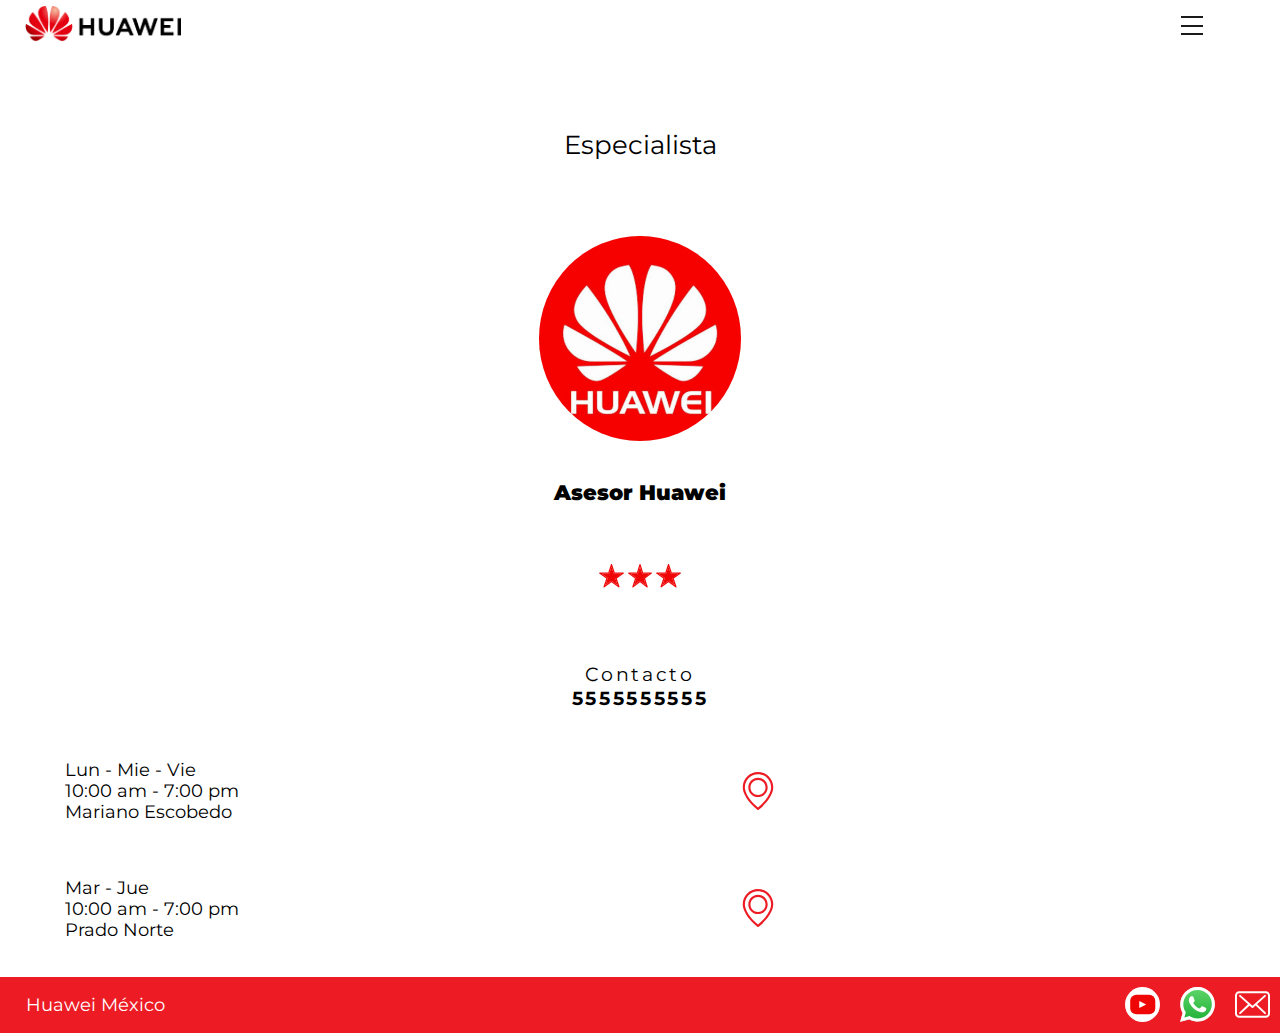
<file: index.html>
<!DOCTYPE html>
<html lang="en">
<head>
  <meta charset="UTF-8">
  <meta name="description" content="Página para estar en contacto con tu asesor Huawei mediante su HuaweiID">
  <meta name="viewport" content="width=device-width, initial-scale=1">
  <meta name="theme-color" content="#ed1c24">
  <meta name="MobileOptimized" content="width">
  <meta name="Handheldfriendly" content="true">
  <meta name="apple-mobile-web-app-capable" content="yes">
  <meta name="apple-mobile-web-app-status-bar-style" content="black-traslucent">
  <title>Huawei ID</title>
  <link rel="icon" type="image/png" href="./img/comuni.png">
  <link rel="apple-touch-icon" href="./img/comuni.png">
  <link rel="apple-touch-startup-image" href="./img/comuni.png">
  <link rel="manifest" href="./manifest.json">
  <link href="https://fonts.googleapis.com/css?family=Montserrat:400,500&display=swap" rel="stylesheet">
  <link rel="stylesheet" href="desing/style.css">
</head>
<body>
  <header class="header">
    <div class="container">
      <figure class="logo">
        <img src="./img/logo-huawei.png" height="36px" alt="logo de https://zcmike.github.io/alex-pwa/">
      </figure>
      <!-- boton -->
      <nav class="navbar">
        <div class="hamburger-menu">
          <div class="line line-1"></div>
          <div class="line line-2"></div>
          <div class="line line-3"></div>
        </div>
        <ul class="nav-list">
          <li class="nav-item">
            <a href="p30pro.html" class="nav-link">P30 pro</a>
          </li>
          <li class="nav-item">
            <a href="p30.html" class="nav-link">P30</a>
          </li>
          <li class="nav-item">
            <a href="p20pro.html" class="nav-link">P20 pro</a>
          </li>
          <li class="nav-item">
            <a href="p20.html" class="nav-link">P20</a>
          </li>
          <li class="nav-item">
            <a href="y9.html" class="nav-link">Y9</a>
          </li>
        </ul>
      </nav>
    </div>
  </header>
  <div class="hero">
    <div class="ranking-huawei">
      <p class="ranking-text">Especialista</p>
    </div>
    <figure class="circle">
      <div class="photo">
        <div class="photo-container">
          <img class="qr-code" src="./img/qr_img.png" alt="´código-qr">
        </div>
        <div class="photo-banner">
          <img class="specialist" src="./img/huawei.jpg" alt="foto-especialista">
        </div>
      </div>
    </figure>
  </div>
  <div class="container-specialist">
    <h2><strong>Asesor Huawei</strong></h2>
  </div>
  <section class="ranking">
    <div class="ranking-stars">
      <img src="./img/estrella.svg" alt="25" height="25" alt="estrella">
      <img src="./img/estrella.svg" alt="25" height="25" alt="estrella">
      <img src="./img/estrella.svg" alt="25" height="25" alt="estrella">
    </div>
  </section>
  <section class="contacto">
    <p class="contact-number">Contacto<br><strong><a class="cel" href="tel:5555555555">5555555555</a></p></strong>
  </section>
  <section class="datas">
    <p>Lun - Mie - Vie<br>10:00 am - 7:00 pm<br>Mariano Escobedo</p>
    <div class="location">
      <a href="https://goo.gl/maps/HfR5btv2qWyYKHWb6" class="location-link prado"></a>
    </div>
  </section>
  <section class="prado">
    <p>Mar - Jue <br>10:00 am - 7:00 pm<br>Prado Norte</p>
    <div class="location">
      <a href="https://goo.gl/maps/RfmXeRLvJcpmFv3L7" class="location-link prado"></a>
    </div>
  </section>
  <footer class="footer">
    <p>Huawei México</p>
    <div class="social">
      <a href="https://www.youtube.com/user/HuaweiDeviceMx" class="social-link youtube"></a>
      <a href="https://wa.me/5255555555" class="social-link whatsapp"></a>
      <a href="mailto:someone@example.com?subject=Información&body=Hola buen dia, quiero conocer más sobre los dispositivos Huawei" class="social-link email"></a>
    </div>
  </footer>
  <script  src="./js/scripts.js"></script>
  <script src="./script.js"></script>
</body>
</html>
</file>
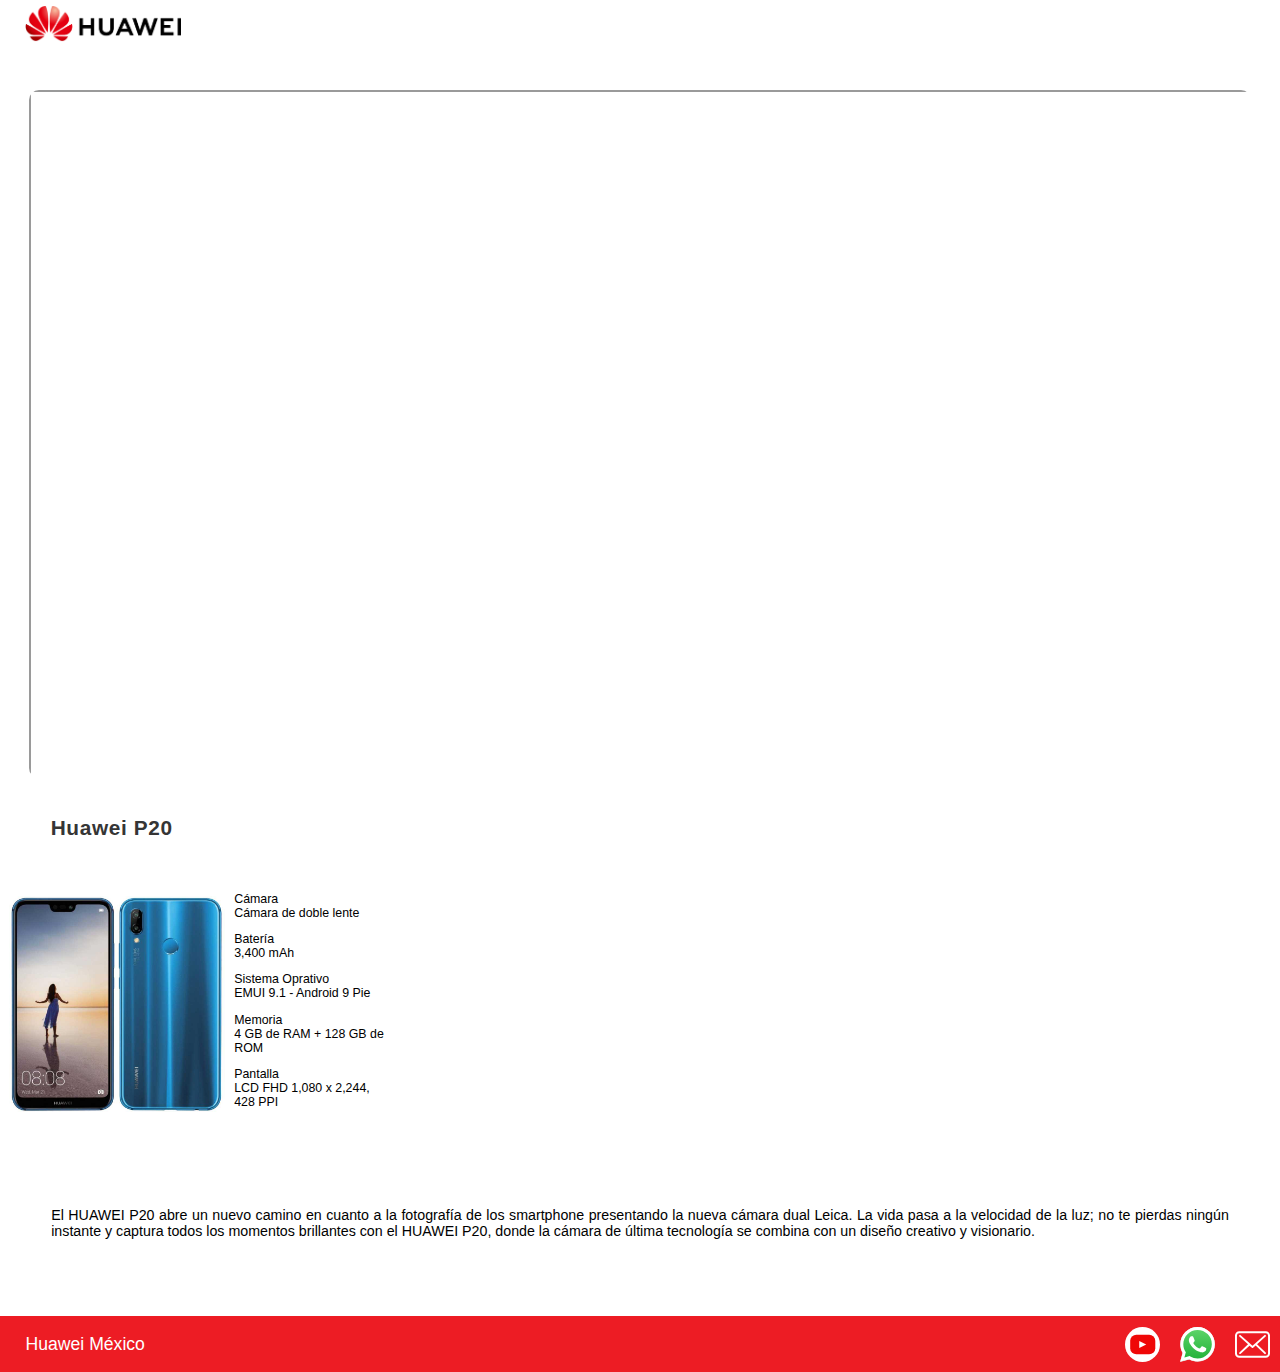
<file: p20.html>
<!DOCTYPE html>
<html lang="en">
<head>
  <meta charset="UTF-8">
  <title>P20</title>
  <link rel="icon" type="image/png" href="./img/comuni.png">
  <link href="https://fonts.googleapis.com/css?family=Montserrat:400,500&display=swap" rel="stylesheet">
  <link rel="stylesheet" href="./style.css">
  <meta name="viewport" content="width=device-width, initial-scale=1.0">
</head>
<body>
  <header class="header">
    <div class="container">
      <figure class="logo">
        <a href="https://zcmike.github.io/H-ID/">
          <img src="./img/logo-huawei.png" height="36px" alt="logo_huawei">
        </a>
      </figure>
    </div>
  </header>
  <section class="video">
    <article class="event">
      <figure class="event-imageContainer">
        <div class="flexible-video">
          <iframe class="youtube-video" width="560" height="315" src="https://www.youtube.com/embed/sQqK0iVR-bs"></iframe>
        </div>
      </figure>
    </article>
  </section>
  <div class="devi">
    <h1>Huawei P20</h1>
  </div>
  <section class="details">
    <div class="device">
      <img class="device-image" src="./img/p20.jpg" alt="Huawei_P20">
    </div>
    <div class="feactures">
      <ul>
        <li>
          <p class="spects">Cámara <br> Cámara de doble lente</p>
        </li>
        <li>
          <p class="spects">Batería<br> 3,400 mAh</p>
        </li>
        <li>
          <p class="spects">Sistema Oprativo <br> EMUI 9.1 - Android 9 Pie</p>
        </li>
        <li>
          <p class="spects">Memoria <br> 4 GB de RAM + 128 GB de ROM</p>
        </li>
        <li>
          <p class="spects">Pantalla <br> LCD FHD 1,080 x 2,244, 428 PPI</p>
        </li>
      </ul>
    </div>
  </section>  
  <section class="resume">
    <div>
      <p class="features-text">
        El HUAWEI P20 abre un nuevo camino en cuanto a la fotografía de los smartphone presentando la nueva cámara dual Leica. La vida pasa a la velocidad de la luz; no te pierdas ningún instante y captura todos los momentos brillantes con el HUAWEI P20, donde la cámara de última tecnología se combina con un diseño creativo y visionario.</p>
    </div>
  </section>
  <footer class="footer">
    <p class="marca">Huawei México</p>
    <div class="social">
      <a href="https://www.youtube.com/user/HuaweiDeviceMx" class="social-link youtube"></a>
      <a href="https://wa.me/525545221211" class="social-link whatsapp"></a>
      <a href="mailto:someone@example.com?subject=Información&body=Hola buen dia, quiero conocer más sobre los dispositivos Huawei" class="social-link email"></a>
    </div>
  </footer>
</body>
</html>
</file>
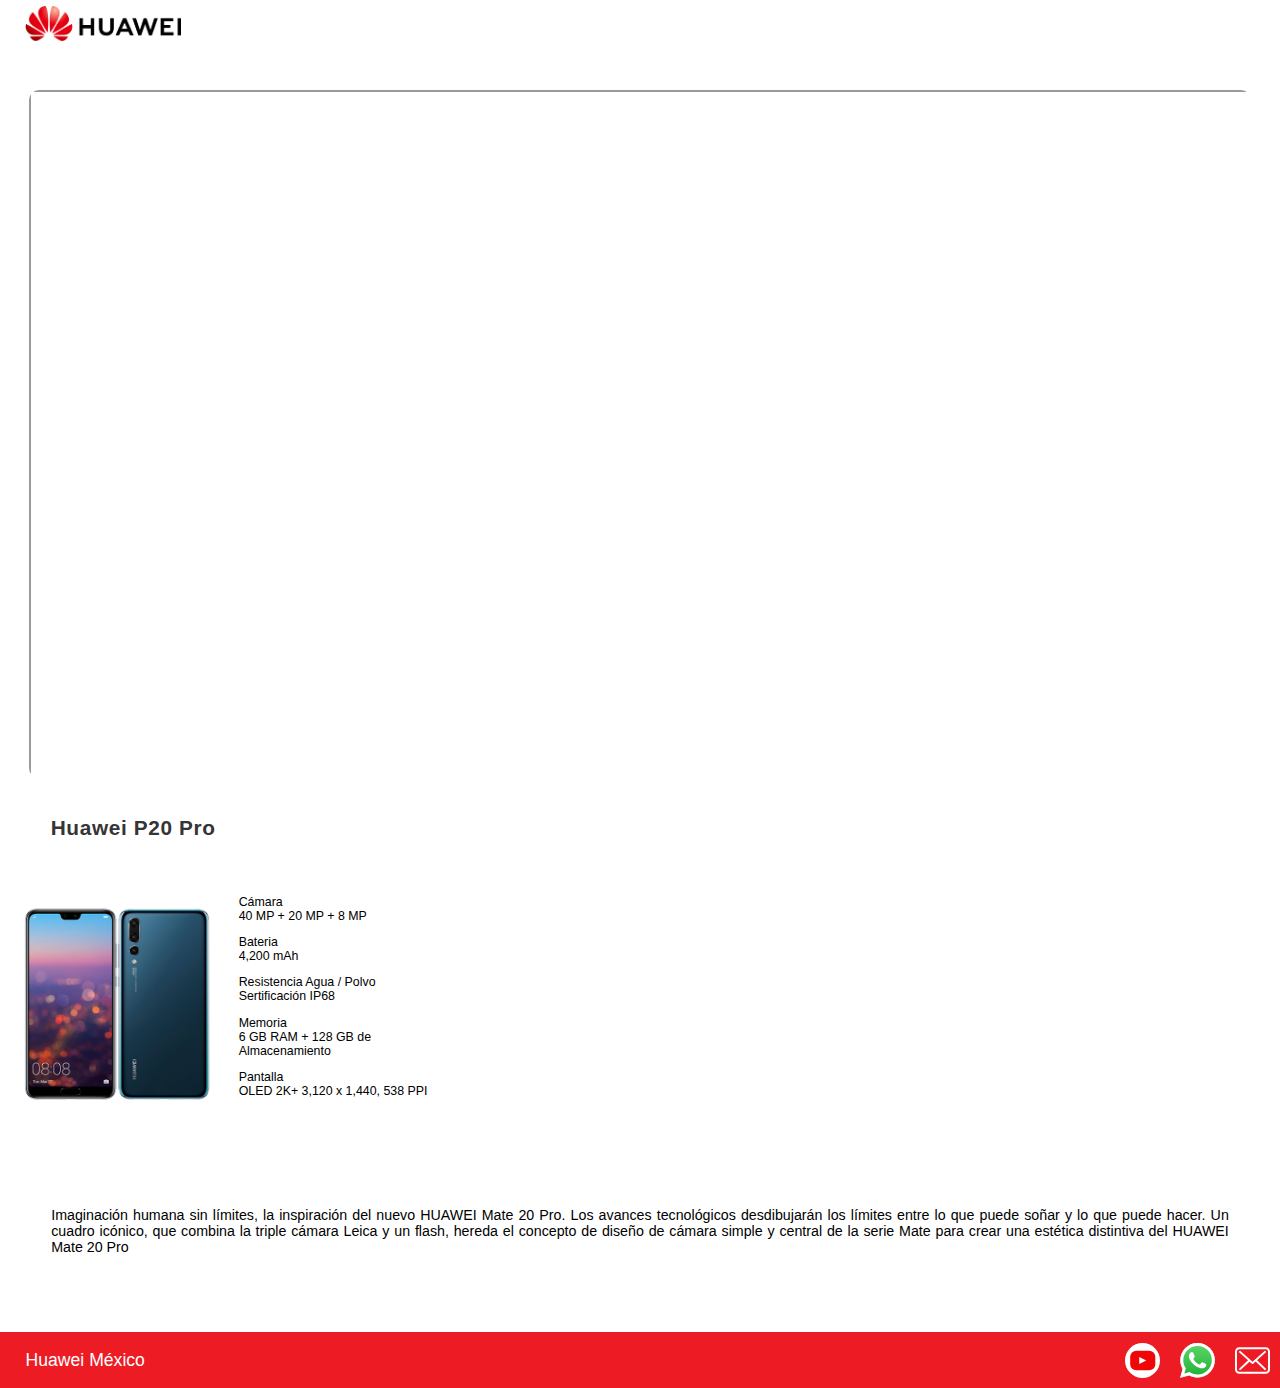
<file: p20pro.html>
<!DOCTYPE html>
<html lang="en">
<head>
  <meta charset="UTF-8">
  <title>P20 pro</title>
  <link rel="icon" type="image/png" href="./img/comuni.png">
  <link href="https://fonts.googleapis.com/css?family=Montserrat:400,500&display=swap" rel="stylesheet">
  <link rel="stylesheet" href="./style.css">
  <meta name="viewport" content="width=device-width, initial-scale=1.0">
</head>
<body>
  <header class="header">
    <div class="container">
      <figure class="logo">
        <a href="https://zcmike.github.io/H-ID/">
          <img src="./img/logo-huawei.png" height="36px" alt="logo_huawei">
        </a>
      </figure>
    </div>
  </header>
  <section class="video">
    <article class="event">
      <figure class="event-imageContainer">
        <div class="flexible-video">
          <iframe class="youtube-video" width="560" height="315" src="https://www.youtube.com/embed/97f7oBmxhjE"></iframe>
        </div>
      </figure>
    </article>
  </section>
  <div class="devi">
    <h1>Huawei P20 Pro</h1>
  </div>
  <section class="details">
    <div class="device">
      <img class="device-image" src="./img/p20_pro.jpg" alt="Huawei_P20pro">
    </div>
    <div class="feactures">
      <ul>
        <li>
          <p class="spects">Cámara <br> 40 MP + 20 MP + 8 MP</p>
        </li>
        <li>
          <p class="spects">Bateria <br> 4,200 mAh</p>
        </li>
        <li>
          <p class="spects">Resistencia Agua / Polvo<br> Sertificación IP68</p>
        </li>
        <li>
          <p class="spects">Memoria <br> 6 GB RAM + 128 GB de Almacenamiento</p>
        </li>
        <li>
          <p class="spects">Pantalla <br> OLED 2K+ 3,120 x 1,440, 538 PPI</p>
        </li>
      </ul>
    </div>
  </section>  
  <section class="resume">
    <div>
      <p class="features-text">Imaginación humana sin límites, la inspiración del nuevo HUAWEI Mate 20 Pro. Los avances tecnológicos desdibujarán los límites entre lo que puede soñar y lo que puede hacer. Un cuadro icónico, que combina la triple cámara Leica y un flash, hereda el concepto de diseño de cámara simple y central de la serie Mate para crear una estética distintiva del HUAWEI Mate 20 Pro</p>
    </div>
  </section>
  <footer class="footer">
    <p class="marca">Huawei México</p>
    <div class="social">
      <a href="https://www.youtube.com/user/HuaweiDeviceMx" class="social-link youtube"></a>
      <a href="https://wa.me/525545221211" class="social-link whatsapp"></a>
      <a href="mailto:someone@example.com?subject=Información&body=Hola buen dia, quiero conocer más sobre los dispositivos Huawei" class="social-link email"></a>
    </div>
  </footer>
</body>
</html>
</file>
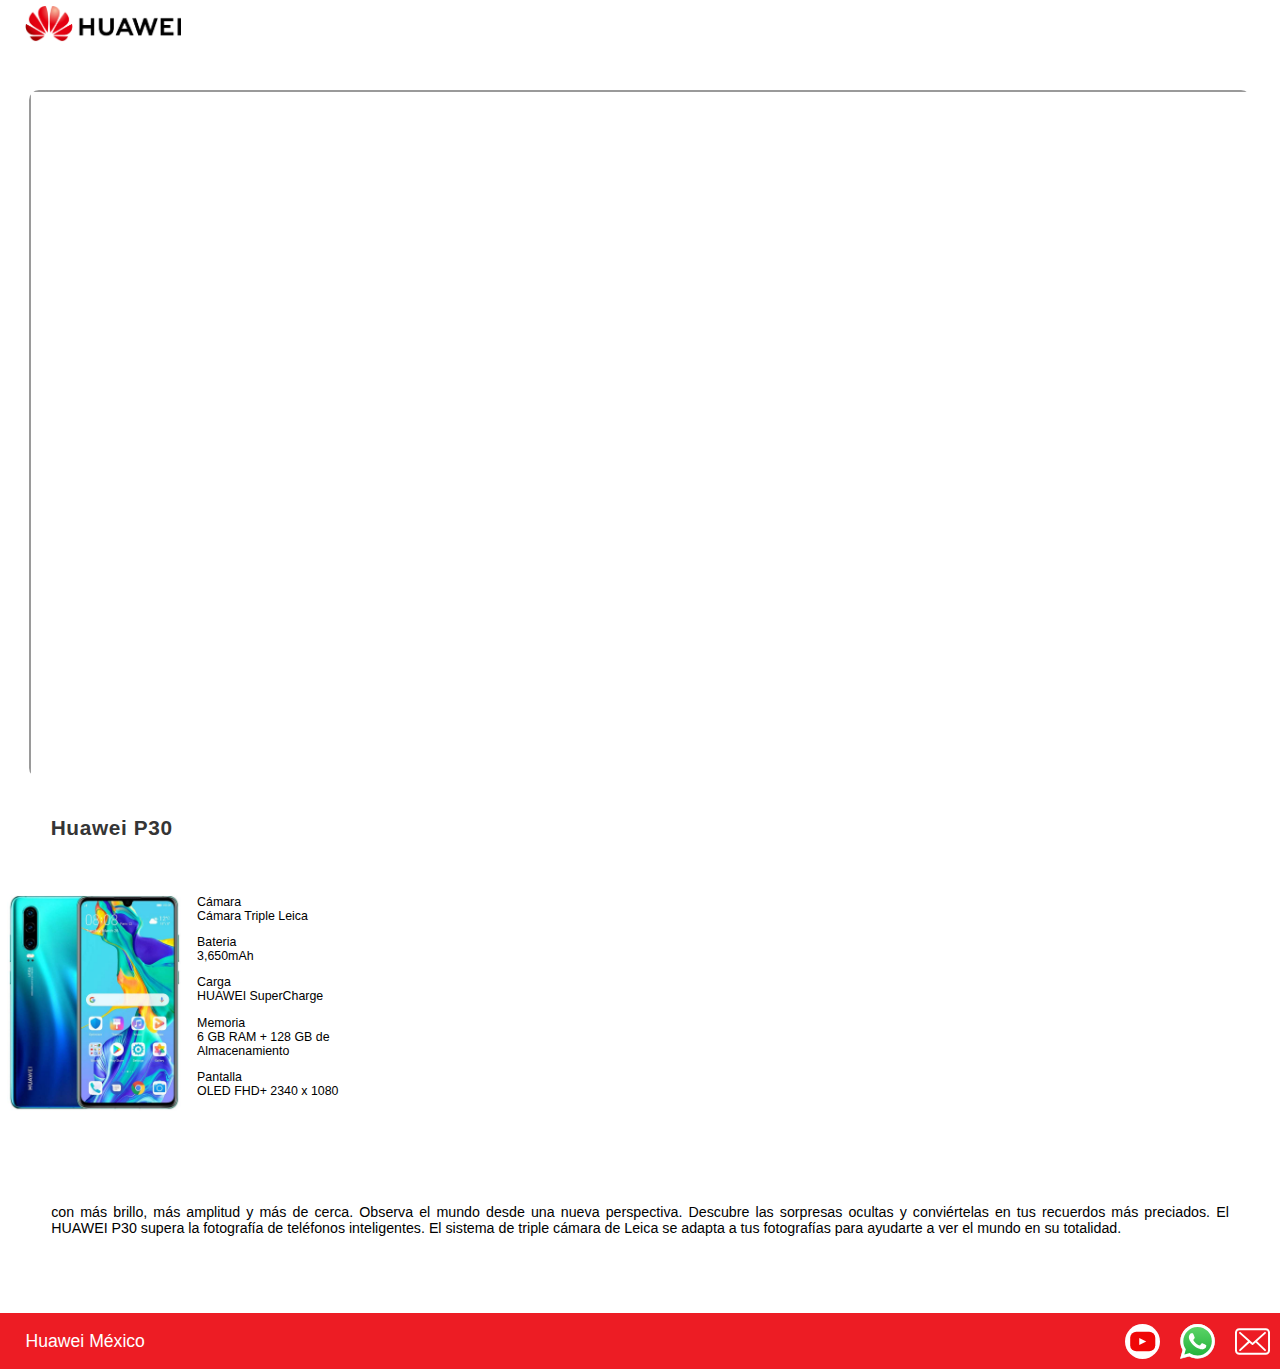
<file: p30.html>
<!DOCTYPE html>
<html lang="en">
<head>
  <meta charset="UTF-8">
  <title>P30</title>
  <link rel="icon" type="image/png" href="./img/comuni.png">
  <link href="https://fonts.googleapis.com/css?family=Montserrat:400,500&display=swap" rel="stylesheet">
  <link rel="stylesheet" href="./style.css">
  <meta name="viewport" content="width=device-width, initial-scale=1.0">
</head>
<body>
  <header class="header">
    <div class="container">
      <figure class="logo">
        <a href="https://zcmike.github.io/H-ID/">
          <img src="./img/logo-huawei.png" height="36px" alt="logo_huawei">
        </a>
      </figure>
    </div>
  </header>
  <section class="video">
    <article class="event">
      <figure class="event-imageContainer">
        <div class="flexible-video">
          <iframe class="youtube-video" width="560" height="315" src="https://www.youtube.com/embed/psW6tvjscQ4"></iframe>
        </div>
      </figure>
    </article>
  </section>
  <div class="devi">
    <h1>Huawei P30</h1>
  </div>
  <section class="details">
    <div class="device">
      <img class="device-image" src="./img/p30.jpg" alt="Huawei_P30">
    </div>
    <div class="feactures">
      <ul>
        <li>
          <p class="spects">Cámara <br> Cámara Triple Leica</p>
        </li>
        <li>
          <p class="spects">Bateria <br> 3,650mAh</p>
        </li>
        <li>
          <p class="spects">Carga <br> HUAWEI SuperCharge</p>
        </li>
        <li>
          <p class="spects">Memoria <br> 6 GB RAM + 128 GB de Almacenamiento</p>
        </li>
        <li>
          <p class="spects">Pantalla <br> OLED FHD+ 2340 x 1080</p>
        </li>
      </ul>
    </div>
  </section>  
  <section class="resume">
    <div>
      <p class="features-text">con más brillo, más amplitud y más de cerca. Observa el mundo desde una nueva perspectiva. Descubre las sorpresas ocultas y conviértelas en tus recuerdos más preciados. El HUAWEI P30 supera la fotografía de teléfonos inteligentes. El sistema de triple cámara de Leica se adapta a tus fotografías para ayudarte a ver el mundo en su totalidad. </p>
    </div>
  </section>
  <footer class="footer">
    <p class="marca">Huawei México</p>
    <div class="social">
      <a href="https://www.youtube.com/user/HuaweiDeviceMx" class="social-link youtube"></a>
      <a href="https://wa.me/525545221211" class="social-link whatsapp"></a>
      <a href="mailto:someone@example.com?subject=Información&body=Hola buen dia, quiero conocer más sobre los dispositivos Huawei" class="social-link email"></a>
    </div>
  </footer>
</body>
</html>
</file>
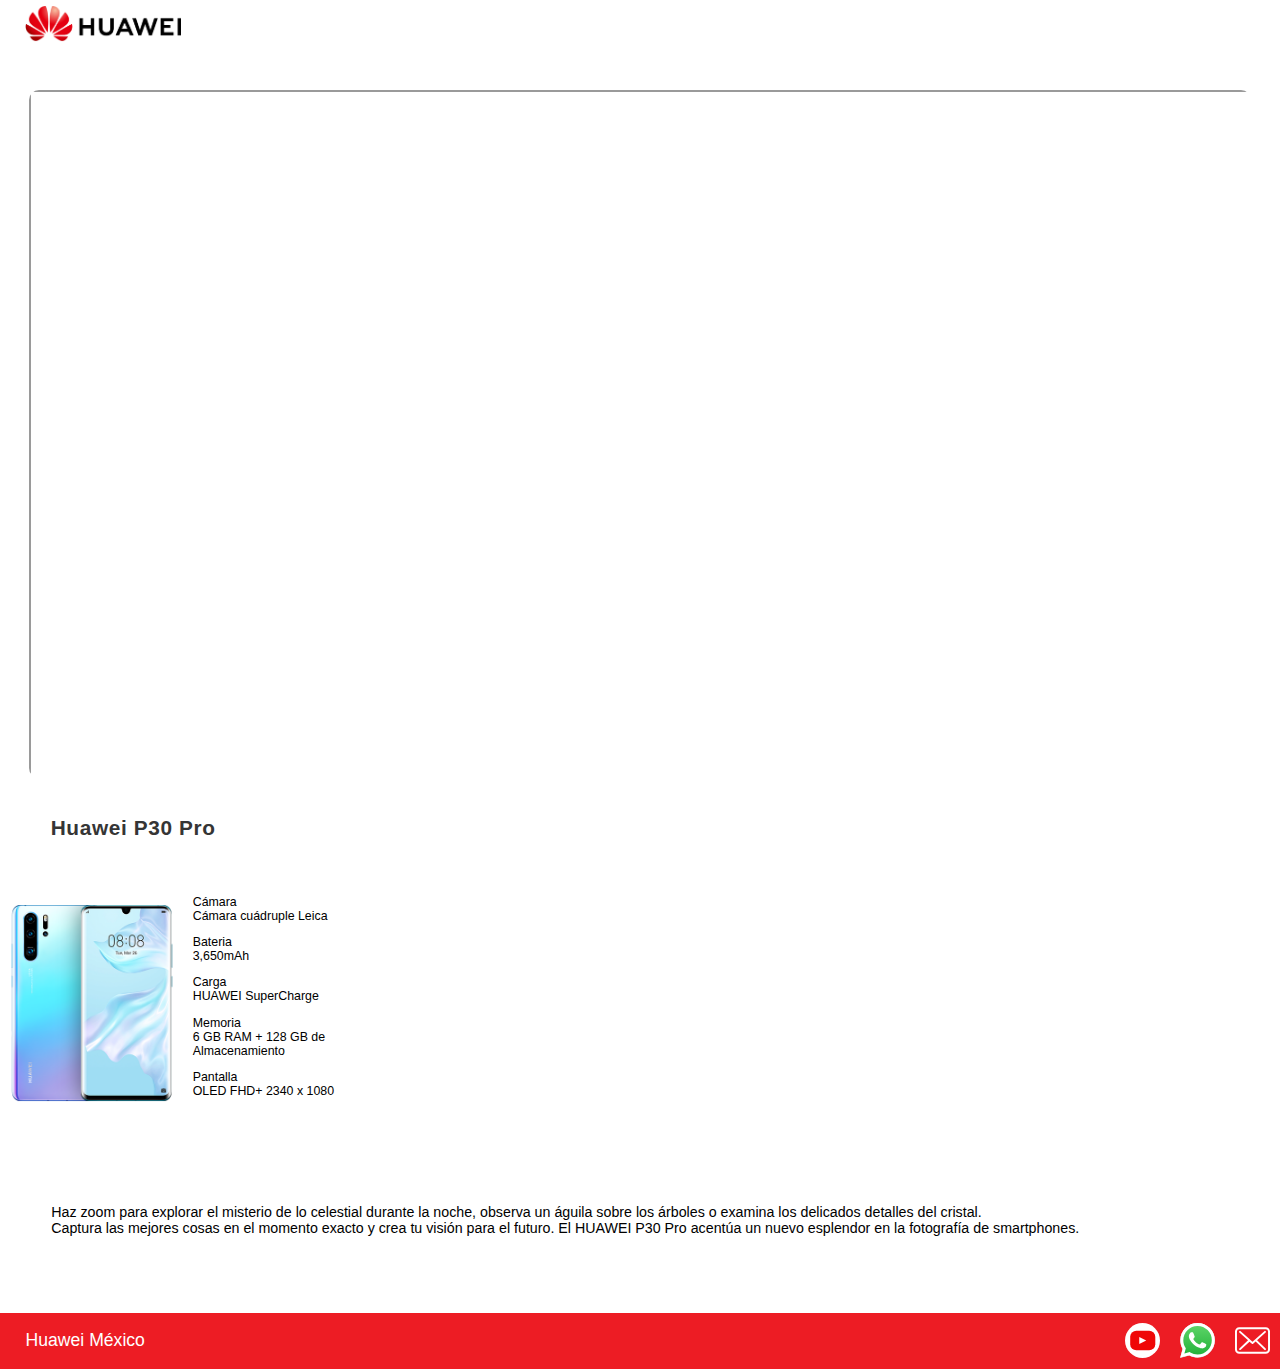
<file: p30pro.html>
<!DOCTYPE html>
<html lang="en">
<head>
  <meta charset="UTF-8">
  <title>P30 pro</title>
  <link rel="icon" type="image/png" href="./img/comuni.png">
  <link href="https://fonts.googleapis.com/css?family=Montserrat:400,500&display=swap" rel="stylesheet">
  <link rel="stylesheet" href="./style.css">
  <meta name="viewport" content="width=device-width, initial-scale=1.0">
</head>
<body>
  <header class="header">
    <div class="container">
      <figure class="logo">
        <a href="https://zcmike.github.io/H-ID/">
          <img src="./img/logo-huawei.png" height="36px" alt="logo_huawei">
        </a>
      </figure>
    </div>
  </header>
  <section class="video">
    <article class="event">
      <figure class="event-imageContainer">
        <div class="flexible-video">
          <iframe class="youtube-video" width="560" height="315" src="https://www.youtube.com/embed/Jn3CZo_FjCo" allowfullscreen></iframe>
        </div>
      </figure>
    </article>
  </section>
  <div class="devi">
    <h1>Huawei P30 Pro</h1>
  </div>
  <section class="details">
    <div class="device">
      <img class="device-image" src="./img/P30Pro_skyblue.png" alt="P30pro_skyblue">
    </div>
    <div class="feactures">
      <ul>
        <li>
          <p class="spects">Cámara <br> Cámara cuádruple Leica</p>
        </li>
        <li>
          <p class="spects">Bateria <br> 3,650mAh</p>
        </li>
        <li>
          <p class="spects">Carga <br> HUAWEI SuperCharge</p>
        </li>
        <li>
          <p class="spects">Memoria <br> 6 GB RAM + 128 GB de Almacenamiento</p>
        </li>
        <li>
          <p class="spects">Pantalla <br> OLED FHD+ 2340 x 1080</p>
        </li>
      </ul>
    </div>
  </section>  
  <section class="resume">
    <div>
      <p class="features-text">Haz zoom para explorar el misterio de lo celestial durante la noche, observa un águila sobre los árboles o examina los delicados detalles del cristal. <br> Captura las mejores cosas en el momento exacto y crea tu visión para el futuro. El HUAWEI P30 Pro acentúa un nuevo esplendor en la fotografía de smartphones.</p>
    </div>
  </section>
  <footer class="footer">
    <p class="marca">Huawei México</p>
    <div class="social">
      <a href="https://www.youtube.com/user/HuaweiDeviceMx" class="social-link youtube"></a>
      <a href="https://wa.me/525545221211" class="social-link whatsapp"></a>
      <a href="mailto:someone@example.com?subject=Información&body=Hola buen dia, quiero conocer más sobre los dispositivos Huawei" class="social-link email"></a>
    </div>
  </footer>
</body>
</html>
</file>
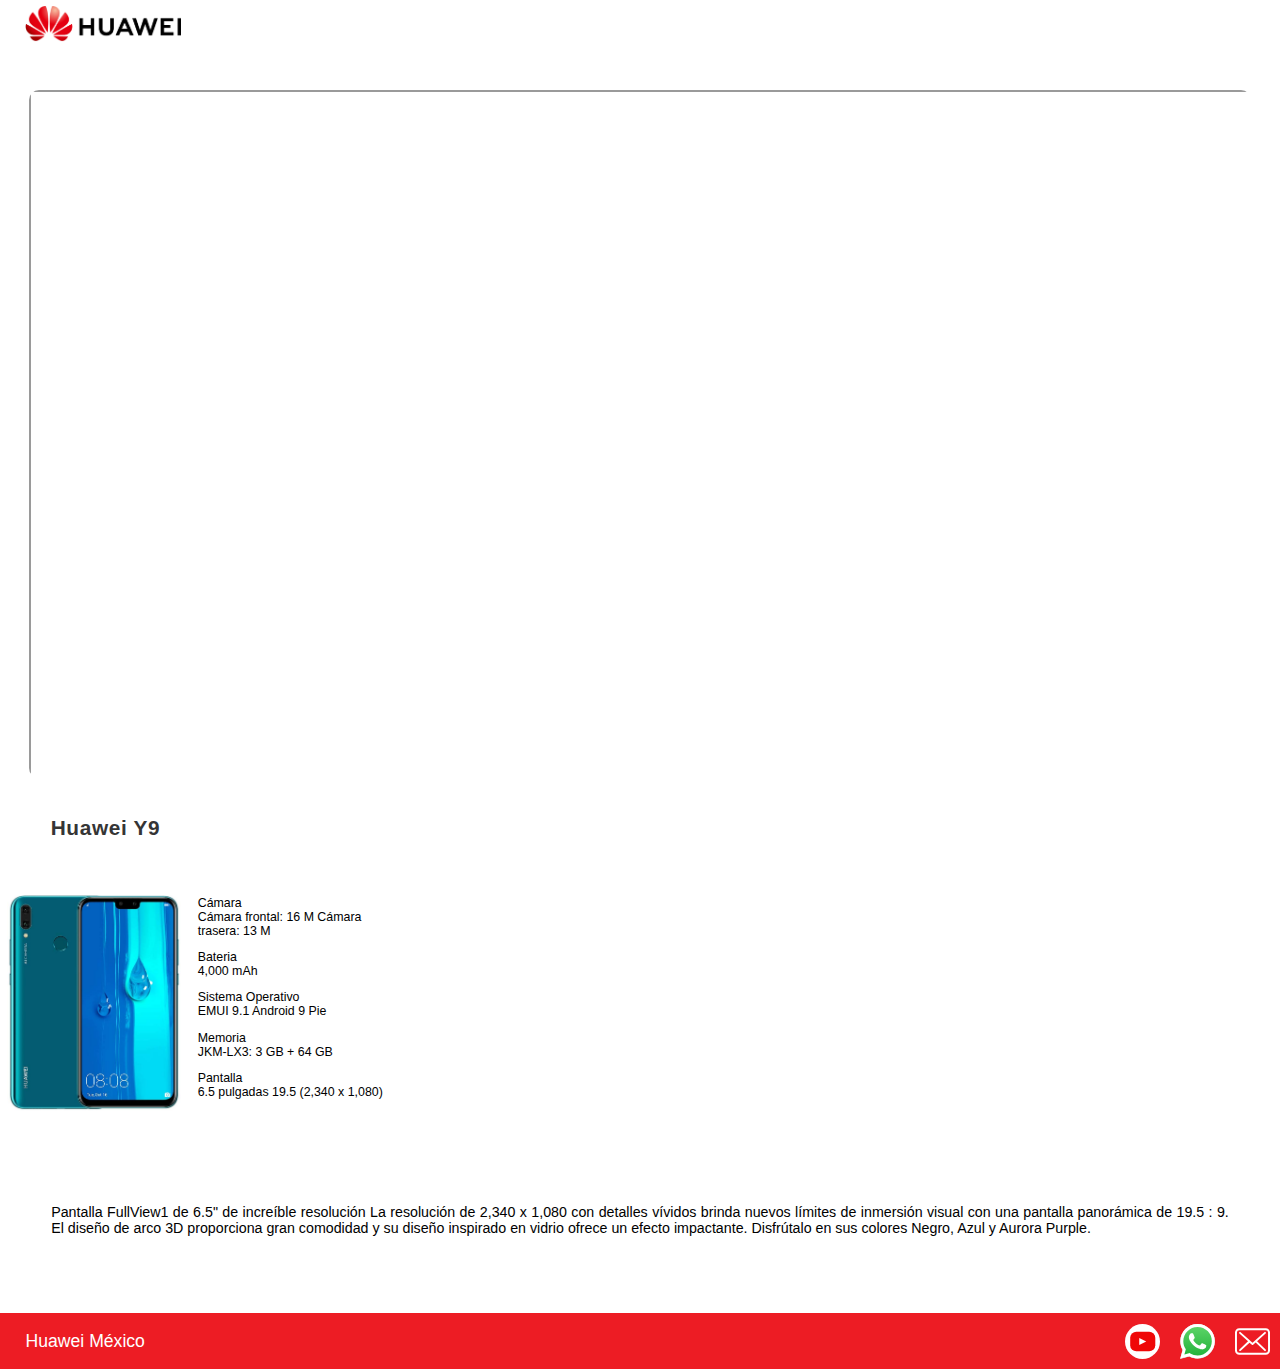
<file: y9.html>
<!DOCTYPE html>
<html lang="en">
<head>
  <meta charset="UTF-8">
  <title>Y9</title>
  <link rel="icon" type="image/png" href="./img/comuni.png">
  <link href="https://fonts.googleapis.com/css?family=Montserrat:400,500&display=swap" rel="stylesheet">
  <link rel="stylesheet" href="./style.css">
  <meta name="viewport" content="width=device-width, initial-scale=1.0">
</head>
<body>
  <header class="header">
    <div class="container">
      <figure class="logo">
        <a href="https://zcmike.github.io/H-ID/">
          <img src="./img/logo-huawei.png" height="36px" alt="logo_huawei">
        </a>
      </figure>
    </div>
  </header>
  <section class="video">
    <article class="event">
      <figure class="event-imageContainer">
        <div class="flexible-video">
          <iframe class="youtube-video" width="560" height="315" src="https://www.youtube.com/embed/-r6dMoRyx20"></iframe>
        </div>
      </figure>
    </article>
  </section>
  <div class="devi">
    <h1>Huawei Y9</h1>
  </div>
  <section class="details">
    <div class="device">
      <img class="device-image" src="./img/y9.jpg" alt="Huawei_y9">
    </div>
    <div class="feactures">
      <ul>
        <li>
          <p class="spects">Cámara <br> Cámara frontal: 16 M Cámara trasera: 13 M</p>
        </li>
        <li>
          <p class="spects">Bateria <br> 4,000 mAh</p>
        </li>
        <li>
          <p class="spects">Sistema Operativo <br> EMUI 9.1 Android 9 Pie</p>
        </li>
        <li>
          <p class="spects">Memoria <br> JKM-LX3: 3 GB + 64 GB</p>
        </li>
        <li>
          <p class="spects">Pantalla <br> 6.5 pulgadas 19.5 (2,340 x 1,080)</p>
        </li>
      </ul>
    </div>
  </section>  
  <section class="resume">
    <div>
      <p class="features-text">Pantalla FullView1 de 6.5" de increíble resolución La resolución de 2,340 x 1,080 con detalles vívidos brinda nuevos límites de inmersión visual con una pantalla panorámica de 19.5 : 9. El diseño de arco 3D proporciona gran comodidad y su diseño inspirado en vidrio ofrece un efecto impactante. Disfrútalo en sus colores Negro, Azul y Aurora Purple.</p>
    </div>
  </section>
  <footer class="footer">
    <p class="marca">Huawei México</p>
    <div class="social">
      <a href="https://www.youtube.com/user/HuaweiDeviceMx" class="social-link youtube"></a>
      <a href="https://wa.me/525545221211" class="social-link whatsapp"></a>
      <a href="mailto:someone@example.com?subject=Información&body=Hola buen dia, quiero conocer más sobre los dispositivos Huawei" class="social-link email"></a>
    </div>
  </footer>
</body>
</html>
</file>
<file: desing/style.css>
header {
  /* background-color: #1b2127; */
  display: block;
  height: auto;
  align-items: center;
}

h2 {
  font-size: 1.3em;
}

body{
  font-family: 'Montserrat', sans-serif;
  margin: 0%;
  padding: 0%;
}

p {
  margin-left: 2%;
  font-size: 1.1em;
}
/* pendiente */
/* .header-logo {
  padding: 1.5%;
  margin: 1.5%;
} */
a {
  color: black;
  text-decoration: none;
}

figure {
  margin: 0;
}

.logo {
  margin: 0 0 0 1.5%;
  padding: 6px;
}

.hero {
  /* background-color: aqua; */
  padding: 1%;
  margin: 1.3%
}

.circle {
  width: 202px;
  height: 205px;
  /* border: 1px solid rgb(236, 48, 48); */
  border-radius: 50%;
  overflow: hidden;
  margin-left: auto;
  margin-right: auto;
  margin-top: 4%;
}

.photo {
  height: 100%;
  position: relative;
}

.photo-container {
  height: 100%;
  filter: blur(90px);
  transition: all .33s ease;
  width: 100%;
}

.qr-code {
  height: 86%;
  margin-left: 7%;
  margin-top: 8%;  /*  medidas para ajustar la posucion de la imagen qr */
}

.photo  .photo-banner {
  left: 50%;
  transition: all .46s ease;
  position: absolute;
  top: 25%;
  transform: translateX(-50%);
  height: 102%;
}

.specialist {
  height: 100%;
  margin: -3.2em;
}

.photo:hover > .photo-container {
  filter: blur(0);
}

.photo:hover > .photo-banner {
  opacity: 0;
}

.navbar {
  width: 11em;
  height: 100%;
  background-color: #e92626;
  opacity: 0.9;
  position: fixed;
  top: 0;
  right: -300px;
  display: flex;
  justify-content: center;
  align-items: center;
  border-radius: 1% 0 0 1%;
  transition: right .6s cubic-bezier(1, 0, 0, 1);
  z-index: 2;
}

.change {
  right: 0;
}

.hamburger-menu {
  width: 1.4em;
  height: 1.6em;
  position: fixed;
  top: 0.8em;
  right: 6%;
  cursor: pointer;
  display: flex;
  flex-direction: column;
  justify-content: space-around;
}

.line {
  width: 100%;
  height: 2px;
  background-color: black;
  transition: all 0.6s;
}

.change .line-1 {
  transform: rotateZ(-45deg) translate(-8px, 4px);
}

.change .line-2 {
  opacity: 0;
}

.change .line-3 {
  transform: rotateZ(45deg) translate(-8px, -4px);
}

.nav-list {
  text-align: center;
}

.nav-item {
  list-style: none;
  margin: 1.8em;
  margin-top: 2.5em;
}

.nav-link {
  text-decoration: none;
  font-size: 22px;
  color: white;
  font-weight: 300;
  letter-spacing: 1px;
  text-transform: uppercase;
  position: relative;
  padding: 3px 0;
}

.nav-link::before,
.nav-link::after {
  content: "";
  width: 100%;
  height: 2px;
  background-color: white;
  position: absolute;
  left: 0;
  transform: scaleX(0);
  transition: transform 0.3s;
}

.nav-link::after {
  bottom: 0;
  transform-origin: right;
}

.nav-link::before {
  top: 0;
  transform-origin: left;
}

.nav-link:hover::before,
.nav-link:hover::after {
  transform: scaleX(1);
}


.ranking {
  padding: 1.5%;
}

.ranking-huawei {
  text-align: center;
  margin: 1.7%;
  padding: 0.8%;
}

.ranking-stars {
  display: block; /* colocacion */
  margin: auto; /* medidas preeliminares */
  padding: 1.4%;
  text-align: center; /* colocacion */
}

.ranking-text {
  padding: 1%;
  font-size: 1.6em;
  margin: 0.5%;  /* medidas preeliminares */
}

.container-specialist {
  height: 1.4em;
  text-align: center;
  margin: 2%; /* medidas preeliminares */
} 

.contacto {
  text-align: center;
  margin: 2.5%;
}

.contact-number {
  margin: 1.8%;
  font-size: 1.2em;
  letter-spacing: 2pt;
}

.datas {
  margin: 1.5% 3.2%;
  text-align: left;
  display: flex;
  justify-content: space-between;  /* medidas preeliminares */
}

.prado {
  margin: 1.5% 3.2%;
  text-align: left;
  display: flex;
  justify-content: space-between;
}
/* .img-maps {
  padding: 155px;
} */
/* modificacion para obtimizar */
.location {
  display: flex;
  justify-content: flex-end;
  align-items: center;
  flex-wrap: wrap;
  margin: auto;
}
.location-link {
  display: inline;
  margin: 0 0 0 38px;
  width: 38px;
  height: 38px;
  background-size: 38px 38px;
}
.location-link.prado {
  background-image: url('../img/posicion.svg'); /* cambiar color */
}

.footer {
  color: white;
  background-color: #ed1c24;
  display: flex;
  justify-content: space-between;
}
.container {
  /* border: 1px solid #a8a8a8; */
  flex: 1;
  margin: 0 auto;
  display: inherit;
  justify-content: inherit;
  align-items: inherit;
  height: inherit;
  flex-wrap: inherit;
}

.social {
  display: flex;
  justify-content: flex-end;
  align-items: center;
  flex-wrap: wrap;
}

.social-link {
  display: inline;
  width: 35px;
  height: 35px;
  margin: 5px 10px;
  background-size: 35px 35px;
}

.social-link.youtube {
  background-image: url("../img/youtube-logo.svg");
}

.social-link.whatsapp {
  background-image: url('../img/whats.svg');
}

.social-link.email {
  background-image: url('../img/mail.svg');
}

@media screen and (max-width: 320px) {

}

@media screen and (max-width: 480px) {

}

@media screen and (max-width: 767px) {
.header {
  display: block;
  height: 50px;
}

.header,
.logo {
  text-align: left;
}
}
</file>
<file: style.css>
header {
  display: block;
  height: auto;
  align-items: center;
}

body {
  font-family: 'Monserrat', sans-serif;
  margin: 0;
  padding: 0;
}

h1 {
  font-size: 1.3em;
  align-items: center;
  margin: 1% 14.45% 1% 4%;
}

p {
  margin-left: 2%;
  font-size: 1.1em;
}

figure {
  margin: 0;
}

ul {
  list-style: none;
  margin-left: 5%;
  margin: 7% 4% 2% 6%;
  padding: 0;
  font-size: 0.86em;
}

li {
  margin: 2.5%;
}

.features-text {
  text-align: justify;
  margin: 3% 4% 0 4%;
}

.logo {
  margin: 0 0 0 1.5%;
  padding: 6px;
}

.event {
  margin: 1%;
  border-radius: 10px;
  overflow: hidden;
}

.devi {
  text-align: left;
  margin: 3% 1% 3% 0%;
  color: rgb(53, 53, 53);
  letter-spacing: 0.04em;
}

.details {
  display: flex;
  margin: 3% 0% 3% 0%;
}

.device {
  margin: 1% 0% 1% 0%;
}

.device-image {
  height: 13.5em;
  margin: 2% 4% 5% 4%; 
}

.spects {
  font-size: 0.9em;
}

.video {
  /* border: 1px solid red; */
  margin: 3% 1.28% 2.5% 1.28%;
}

.event-imageContainer {
  /* height: 19em; */
  position: relative;
  margin: 0 auto;
  padding-bottom: 56.25%;/*16:9*/
}

.event-imageContainer iframe {
  position: absolute;
  top: 0;
  left: 0;
  width: 100%;
  height: 100%;
}

.youtube-video {
  width: 100%;
}

.features-text {
  font-size: 0.89em;
}

.resume {
  margin: 5.3% 0 6% 0;
}

.footer {
  color: white;
  background-color: #ed1c24;
  display: flex;
  justify-content: space-between;
}

.social {
  display: flex;
  justify-content: flex-end;
  align-items: center;
  flex-wrap: wrap;
}

.social-link {
  display: inline;
  width: 35px;
  height: 35px;
  margin: 5px 10px;
  background-size: 35px 35px;
}

.social-link.youtube {
  background-image: url('./img/youtube-logo.svg');
}

.social-link.whatsapp {
  background-image: url('./img/whats.svg');
}

.social-link.email {
  background-image: url('./img/mail.svg');
}

@media screen and (max-width: 767px) {
  .event {
    width: auto;
    flex-shrink: initial;
  }
}
</file>
